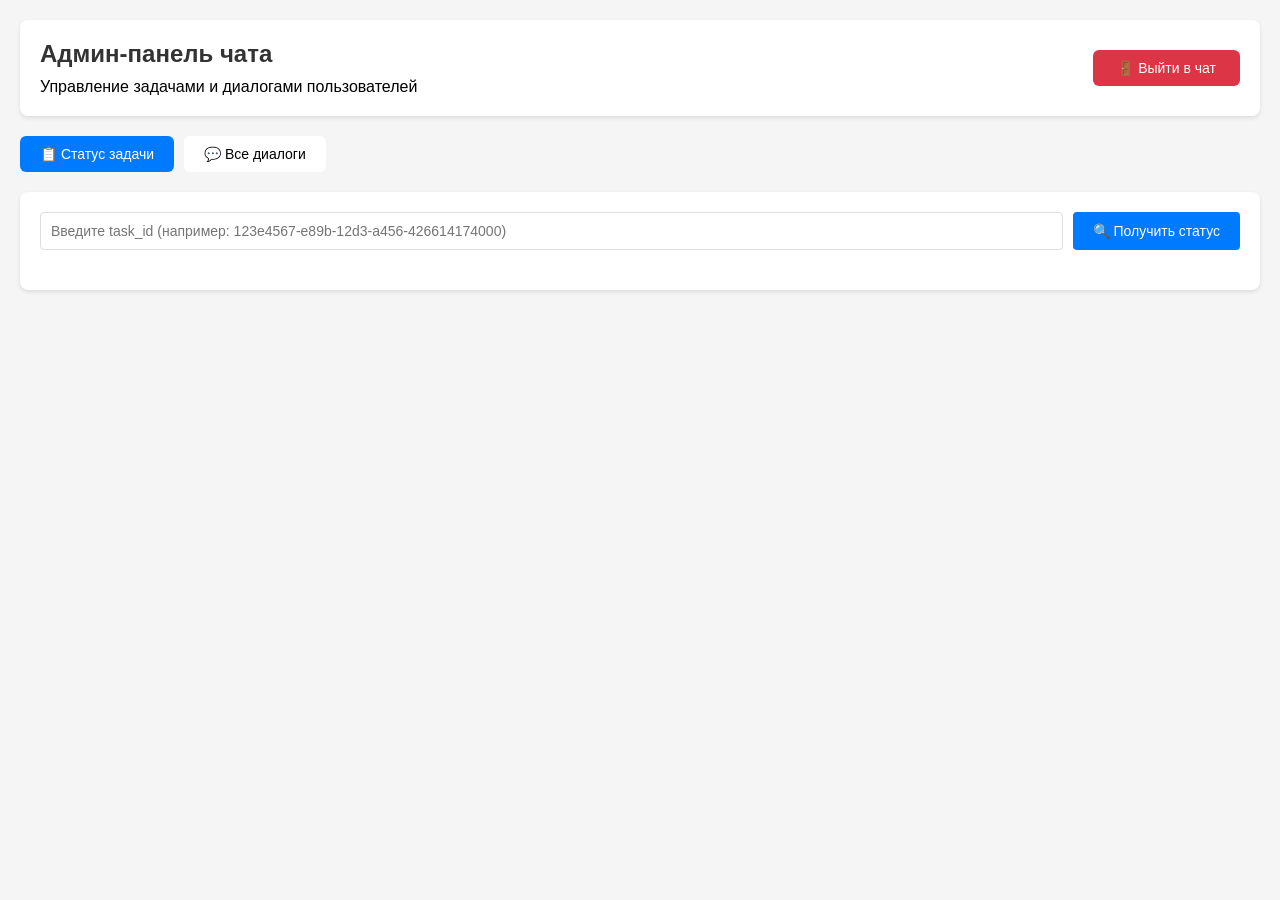
<file: llm-chat-service/web_service/app/templates/admin/index.html>
<!DOCTYPE html>
<html lang="ru">
<head>
    <meta charset="UTF-8">
    <meta name="viewport" content="width=device-width, initial-scale=1.0">
    <title>Админка чата</title>
    <style>
        * {
            margin: 0;
            padding: 0;
            box-sizing: border-box;
        }

        body {
            font-family: -apple-system, BlinkMacSystemFont, 'Segoe UI', Roboto, 'Helvetica Neue', Arial, sans-serif;
            background: #f5f5f5;
            padding: 20px;
        }

        .container {
            max-width: 1400px;
            margin: 0 auto;
        }

        /* Header */
        .header {
            background: white;
            padding: 20px;
            border-radius: 8px;
            margin-bottom: 20px;
            box-shadow: 0 2px 4px rgba(0,0,0,0.1);
            display: flex;
            justify-content: space-between;
            align-items: center;
            flex-wrap: wrap;
            gap: 15px;
        }

        .header-content {
            flex: 1;
        }

        h1 {
            color: #333;
            font-size: 24px;
            margin-bottom: 10px;
        }

        .header p {
            margin: 0;
        }

        /* Logout Button */
        .logout-btn {
            padding: 10px 24px;
            background: #dc3545;
            color: white;
            border: none;
            border-radius: 6px;
            cursor: pointer;
            font-size: 14px;
            font-weight: 500;
            transition: all 0.3s;
            display: flex;
            align-items: center;
            gap: 8px;
        }

        .logout-btn:hover {
            background: #c82333;
            transform: translateY(-1px);
            box-shadow: 0 2px 8px rgba(220, 53, 69, 0.3);
        }

        .logout-btn:active {
            transform: translateY(0);
        }

        /* Tabs */
        .tabs {
            display: flex;
            gap: 10px;
            margin-bottom: 20px;
        }

        .tab-btn {
            padding: 10px 20px;
            background: white;
            border: none;
            border-radius: 6px;
            cursor: pointer;
            font-size: 14px;
            transition: all 0.3s;
        }

        .tab-btn.active {
            background: #007bff;
            color: white;
        }

        .tab-content {
            display: none;
        }

        .tab-content.active {
            display: block;
        }

        /* Task Status Section */
        .task-section {
            background: white;
            padding: 20px;
            border-radius: 8px;
            box-shadow: 0 2px 4px rgba(0,0,0,0.1);
        }

        .task-input-group {
            display: flex;
            gap: 10px;
            margin-bottom: 20px;
        }

        .task-input-group input {
            flex: 1;
            padding: 10px;
            border: 1px solid #ddd;
            border-radius: 4px;
            font-size: 14px;
        }

        .btn {
            padding: 10px 20px;
            background: #007bff;
            color: white;
            border: none;
            border-radius: 4px;
            cursor: pointer;
            font-size: 14px;
        }

        .btn:hover {
            background: #0056b3;
        }

        /* Status Cards */
        .status-card {
            background: #f8f9fa;
            border-left: 4px solid #007bff;
            padding: 15px;
            margin-top: 20px;
            border-radius: 4px;
        }

        .status-field {
            margin: 8px 0;
            padding: 5px;
            font-family: monospace;
            font-size: 13px;
        }

        .status-label {
            font-weight: bold;
            color: #555;
            display: inline-block;
            width: 120px;
        }

        .status-value {
            color: #333;
        }

        /* Conversations Table */
        .conversations-table {
            width: 100%;
            background: white;
            border-radius: 8px;
            overflow: hidden;
            box-shadow: 0 2px 4px rgba(0,0,0,0.1);
        }

        table {
            width: 100%;
            border-collapse: collapse;
        }

        th, td {
            padding: 12px;
            text-align: left;
            border-bottom: 1px solid #eee;
        }

        th {
            background: #f8f9fa;
            font-weight: 600;
            color: #555;
        }

        tr:hover {
            background: #f8f9fa;
        }

        /* Pagination */
        .pagination {
            display: flex;
            justify-content: center;
            align-items: center;
            gap: 8px;
            margin-top: 20px;
            padding: 20px;
            flex-wrap: wrap;
        }

        .page-btn {
            padding: 8px 12px;
            background: white;
            border: 1px solid #ddd;
            border-radius: 4px;
            cursor: pointer;
            font-size: 14px;
            transition: all 0.2s;
        }

        .page-btn:hover {
            background: #007bff;
            color: white;
            border-color: #007bff;
        }

        .page-btn.active {
            background: #007bff;
            color: white;
            border-color: #007bff;
        }

        .page-btn:disabled {
            opacity: 0.5;
            cursor: not-allowed;
        }

        .pagination-info {
            text-align: center;
            margin-top: 10px;
            color: #666;
            font-size: 14px;
            padding: 10px;
            background: #f8f9fa;
            border-radius: 4px;
        }

        /* Loading */
        .loading {
            text-align: center;
            padding: 40px;
            color: #666;
        }

        /* Error */
        .error-message {
            background: #f8d7da;
            color: #721c24;
            padding: 12px;
            border-radius: 4px;
            margin: 10px 0;
        }

        /* Traceback */
        .traceback {
            background: #2d2d2d;
            color: #f8f8f2;
            padding: 15px;
            border-radius: 4px;
            overflow-x: auto;
            font-family: monospace;
            font-size: 12px;
            margin-top: 10px;
        }

        /* Controls */
        .controls {
            display: flex;
            justify-content: space-between;
            align-items: center;
            padding: 20px;
            background: #f8f9fa;
            border-bottom: 1px solid #ddd;
            flex-wrap: wrap;
            gap: 10px;
        }

        .per-page-selector {
            display: flex;
            align-items: center;
            gap: 8px;
        }

        .per-page-selector select {
            padding: 6px 10px;
            border: 1px solid #ddd;
            border-radius: 4px;
            font-size: 14px;
            cursor: pointer;
        }
    </style>
</head>
<body>
    <div class="container">
        <div class="header">
            <div class="header-content">
                <h1>Админ-панель чата</h1>
                <p>Управление задачами и диалогами пользователей</p>
            </div>
            <button class="logout-btn" onclick="logout()">
                🚪 Выйти в чат
            </button>
        </div>

        <div class="tabs">
            <button class="tab-btn active" onclick="switchTab('tasks', event)">📋 Статус задачи</button>
            <button class="tab-btn" onclick="switchTab('conversations', event)">💬 Все диалоги</button>
        </div>

        <!-- Tab 1: Task Status -->
        <div id="tasks-tab" class="tab-content active">
            <div class="task-section">
                <div class="task-input-group">
                    <input type="text" id="taskId" placeholder="Введите task_id (например: 123e4567-e89b-12d3-a456-426614174000)" />
                    <button class="btn" onclick="checkTaskStatus()">🔍 Получить статус</button>
                </div>
                <div id="taskResult"></div>
            </div>
        </div>

        <!-- Tab 2: Conversations -->
        <div id="conversations-tab" class="tab-content">
            <div class="conversations-table">
                <div class="controls">
                    <button class="btn" onclick="loadConversations(currentOffset)">🔄 Обновить список</button>
                    <div class="per-page-selector">
                        <label>Показывать:</label>
                        <select id="perPageSelect" onchange="changePerPage()">
                            <option value="10">10</option>
                            <option value="20" selected>20</option>
                            <option value="50">50</option>
                            <option value="100">100</option>
                        </select>
                        <span>записей</span>
                    </div>
                </div>
                <div id="conversationsList">
                    <div class="loading">Загрузка диалогов...</div>
                </div>
                <div id="pagination"></div>
            </div>
        </div>
    </div>

    <script>
        let currentOffset = 0;
        let currentLimit = 20;
        let currentTotal = 0;

        // Logout function - redirect to /chat
        function logout() {
            // Optional: Add confirmation dialog
            if (confirm('Вы действительно хотите выйти из админ-панели и перейти в чат?')) {
                window.location.href = '/chat';
            }
        }

        function switchTab(tab, event) {
            // Update buttons
            document.querySelectorAll('.tab-btn').forEach(btn => btn.classList.remove('active'));
            if (event && event.target) {
                event.target.classList.add('active');
            }

            // Update content
            document.querySelectorAll('.tab-content').forEach(content => content.classList.remove('active'));

            if (tab === 'tasks') {
                document.getElementById('tasks-tab').classList.add('active');
            } else {
                document.getElementById('conversations-tab').classList.add('active');
                loadConversations(currentOffset);
            }
        }

        // Change items per page
        function changePerPage() {
            const select = document.getElementById('perPageSelect');
            currentLimit = parseInt(select.value);
            currentOffset = 0;
            loadConversations(0);
        }

        // Task status check
        async function checkTaskStatus() {
            const taskId = document.getElementById('taskId').value.trim();
            const resultDiv = document.getElementById('taskResult');

            if (!taskId) {
                resultDiv.innerHTML = '<div class="error-message">❌ Пожалуйста, введите task_id</div>';
                return;
            }

            resultDiv.innerHTML = '<div class="loading">⏳ Загрузка статуса задачи...</div>';

            try {
                const response = await fetch(`/admin/tasks/${taskId}/status`, {
                    method: 'GET',
                    headers: {
                        'Content-Type': 'application/json'
                    }
                });

                const data = await response.json();

                if (response.ok && data.result) {
                    displayTaskStatus(data.result);
                    if (data.traceback) {
                        displayTraceback(data.traceback);
                    }
                } else {
                    resultDiv.innerHTML = `<div class="error-message">❌ Ошибка: ${data.status || 'Неизвестная ошибка'}</div>`;
                    if (data.traceback) {
                        displayTraceback(data.traceback);
                    }
                }
            } catch (error) {
                resultDiv.innerHTML = `<div class="error-message">❌ Ошибка запроса: ${error.message}</div>`;
            }
        }

        function displayTaskStatus(result) {
            const statusColors = {
                'pending': '#ffc107',
                'processing': '#17a2b8',
                'completed': '#28a745',
                'failed': '#dc3545',
                'rate_limited': '#fd7e14'
            };

            const statusColor = statusColors[result.status] || '#6c757d';

            const html = `
                <div class="status-card" style="border-left-color: ${statusColor}">
                    <h3 style="margin-bottom: 15px;">📊 Статус задачи</h3>
                    <div class="status-field">
                        <span class="status-label">Статус:</span>
                        <span class="status-value" style="color: ${statusColor}; font-weight: bold;">${result.status || '—'}</span>
                    </div>
                    <div class="status-field">
                        <span class="status-label">Task ID:</span>
                        <span class="status-value"><code>${result.task_id || '—'}</code></span>
                    </div>
                    <div class="status-field">
                        <span class="status-label">Message ID:</span>
                        <span class="status-value"><code>${result.message_id || '—'}</code></span>
                    </div>
                    <div class="status-field">
                        <span class="status-label">Response ID:</span>
                        <span class="status-value"><code>${result.response_id || '—'}</code></span>
                    </div>
                    ${result.retry_after ? `
                    <div class="status-field">
                        <span class="status-label">Retry After:</span>
                        <span class="status-value">${result.retry_after} сек</span>
                    </div>
                    ` : ''}
                    ${result.content ? `
                    <div class="status-field">
                        <span class="status-label">Содержание:</span>
                        <div class="status-value" style="background: #fff; padding: 8px; margin-top: 5px; border-radius: 4px;">${escapeHtml(result.content)}</div>
                    </div>
                    ` : ''}
                    ${result.note ? `
                    <div class="status-field">
                        <span class="status-label">Примечание:</span>
                        <span class="status-value">${escapeHtml(result.note)}</span>
                    </div>
                    ` : ''}
                    ${result.error_type ? `
                    <div class="status-field">
                        <span class="status-label">Тип ошибки:</span>
                        <span class="status-value" style="color: #dc3545;">${result.error_type}</span>
                    </div>
                    ` : ''}
                    ${result.error ? `
                    <div class="status-field">
                        <span class="status-label">Ошибка:</span>
                        <span class="status-value" style="color: #dc3545;">${escapeHtml(result.error)}</span>
                    </div>
                    ` : ''}
                </div>
            `;

            document.getElementById('taskResult').innerHTML = html;
        }

        function displayTraceback(traceback) {
            const tracebackHtml = `
                <div class="status-card">
                    <h3 style="margin-bottom: 10px; color: #dc3545;">⚠️ Traceback</h3>
                    <div class="traceback">${escapeHtml(traceback)}</div>
                </div>
            `;
            document.getElementById('taskResult').innerHTML += tracebackHtml;
        }

        // Load conversations with pagination
        async function loadConversations(offset = 0) {
            currentOffset = offset;
            const container = document.getElementById('conversationsList');
            container.innerHTML = '<div class="loading">⏳ Загрузка диалогов...</div>';

            // Clear pagination while loading
            document.getElementById('pagination').innerHTML = '';

            try {
                const response = await fetch('/admin/conversation/all', {
                    method: 'POST',
                    headers: {
                        'Content-Type': 'application/json'
                    },
                    body: JSON.stringify({
                        limit: currentLimit,
                        offset: offset
                    })
                });

                const data = await response.json();

                if (response.ok && data.conversations) {
                    currentTotal = data.pagination?.total || 0;
                    displayConversations(data.conversations);
                    displayPagination(data.pagination || {
                        limit: currentLimit,
                        offset: offset,
                        total: currentTotal
                    });
                } else {
                    container.innerHTML = `<div class="error-message">❌ Ошибка загрузки: ${data.status || 'Неизвестная ошибка'}</div>`;
                }
            } catch (error) {
                container.innerHTML = `<div class="error-message">❌ Ошибка запроса: ${error.message}</div>`;
            }
        }

        function displayConversations(conversations) {
            const container = document.getElementById('conversationsList');

            if (!conversations || conversations.length === 0) {
                container.innerHTML = '<div class="loading">📭 Нет диалогов</div>';
                return;
            }

            const html = `
                <table>
                    <thead>
                        <tr>
                            <th>ID</th>
                            <th>User ID</th>
                            <th>Заголовок</th>
                            <th>Создан</th>
                            <th>Обновлен</th>
                        </tr>
                    </thead>
                    <tbody>
                        ${conversations.map(conv => `
                            <tr>
                                <td><code>${escapeHtml(conv.id)}</code></td>
                                <td><strong>${escapeHtml(conv.user_id)}</strong></td>
                                <td>${escapeHtml(conv.title || 'Без заголовка')}</td>
                                <td>${formatDate(conv.created_at)}</td>
                                <td>${formatDate(conv.updated_at)}</td>
                            </tr>
                        `).join('')}
                    </tbody>
                </table>
            `;

            container.innerHTML = html;
        }

        function displayPagination(pagination) {
            const container = document.getElementById('pagination');

            if (!pagination || pagination.total <= pagination.limit) {
                container.innerHTML = '';
                if (pagination && pagination.total > 0) {
                    container.innerHTML = `<div class="pagination-info">Всего диалогов: ${pagination.total}</div>`;
                }
                return;
            }

            const totalPages = Math.ceil(pagination.total / pagination.limit);
            const currentPage = Math.floor(pagination.offset / pagination.limit) + 1;

            let buttons = '<div class="pagination">';

            // First page button
            if (currentPage > 1) {
                buttons += `<button class="page-btn" onclick="loadConversations(0)" title="Первая страница">⏮</button>`;
            } else {
                buttons += `<button class="page-btn" disabled>⏮</button>`;
            }

            // Previous button
            if (pagination.offset > 0) {
                buttons += `<button class="page-btn" onclick="loadConversations(${pagination.offset - pagination.limit})" title="Предыдущая">←</button>`;
            } else {
                buttons += `<button class="page-btn" disabled>←</button>`;
            }

            // Page numbers
            const maxVisiblePages = 7;
            let startPage = Math.max(1, currentPage - Math.floor(maxVisiblePages / 2));
            let endPage = Math.min(totalPages, startPage + maxVisiblePages - 1);

            if (endPage - startPage + 1 < maxVisiblePages) {
                startPage = Math.max(1, endPage - maxVisiblePages + 1);
            }

            if (startPage > 1) {
                buttons += `<button class="page-btn" onclick="loadConversations(0)">1</button>`;
                if (startPage > 2) {
                    buttons += `<span class="page-btn" style="border: none; cursor: default;">...</span>`;
                }
            }

            for (let i = startPage; i <= endPage; i++) {
                const offset = (i - 1) * pagination.limit;
                const isActive = i === currentPage;
                buttons += `<button class="page-btn ${isActive ? 'active' : ''}" onclick="loadConversations(${offset})">${i}</button>`;
            }

            if (endPage < totalPages) {
                if (endPage < totalPages - 1) {
                    buttons += `<span class="page-btn" style="border: none; cursor: default;">...</span>`;
                }
                buttons += `<button class="page-btn" onclick="loadConversations(${(totalPages - 1) * pagination.limit})">${totalPages}</button>`;
            }

            // Next button
            if (pagination.offset + pagination.limit < pagination.total) {
                buttons += `<button class="page-btn" onclick="loadConversations(${pagination.offset + pagination.limit})" title="Следующая">→</button>`;
            } else {
                buttons += `<button class="page-btn" disabled>→</button>`;
            }

            // Last page button
            if (currentPage < totalPages) {
                buttons += `<button class="page-btn" onclick="loadConversations(${(totalPages - 1) * pagination.limit})" title="Последняя страница">⏭</button>`;
            } else {
                buttons += `<button class="page-btn" disabled>⏭</button>`;
            }

            buttons += '</div>';

            // Add info about current range
            const startItem = pagination.offset + 1;
            const endItem = Math.min(pagination.offset + pagination.limit, pagination.total);
            buttons += `<div class="pagination-info">
                Показано ${startItem} - ${endItem} из ${pagination.total} диалогов | Страница ${currentPage} из ${totalPages}
            </div>`;

            container.innerHTML = buttons;
        }

        // Helper functions
        function escapeHtml(text) {
            if (!text) return '';
            const div = document.createElement('div');
            div.textContent = text;
            return div.innerHTML;
        }

        function formatDate(dateString) {
            if (!dateString) return '—';
            const date = new Date(dateString);
            return date.toLocaleString('ru-RU');
        }

        // Load initial conversations if on that tab
        if (document.getElementById('conversations-tab').classList.contains('active')) {
            loadConversations(0);
        }
    </script>
</body>
</html>
</file>
